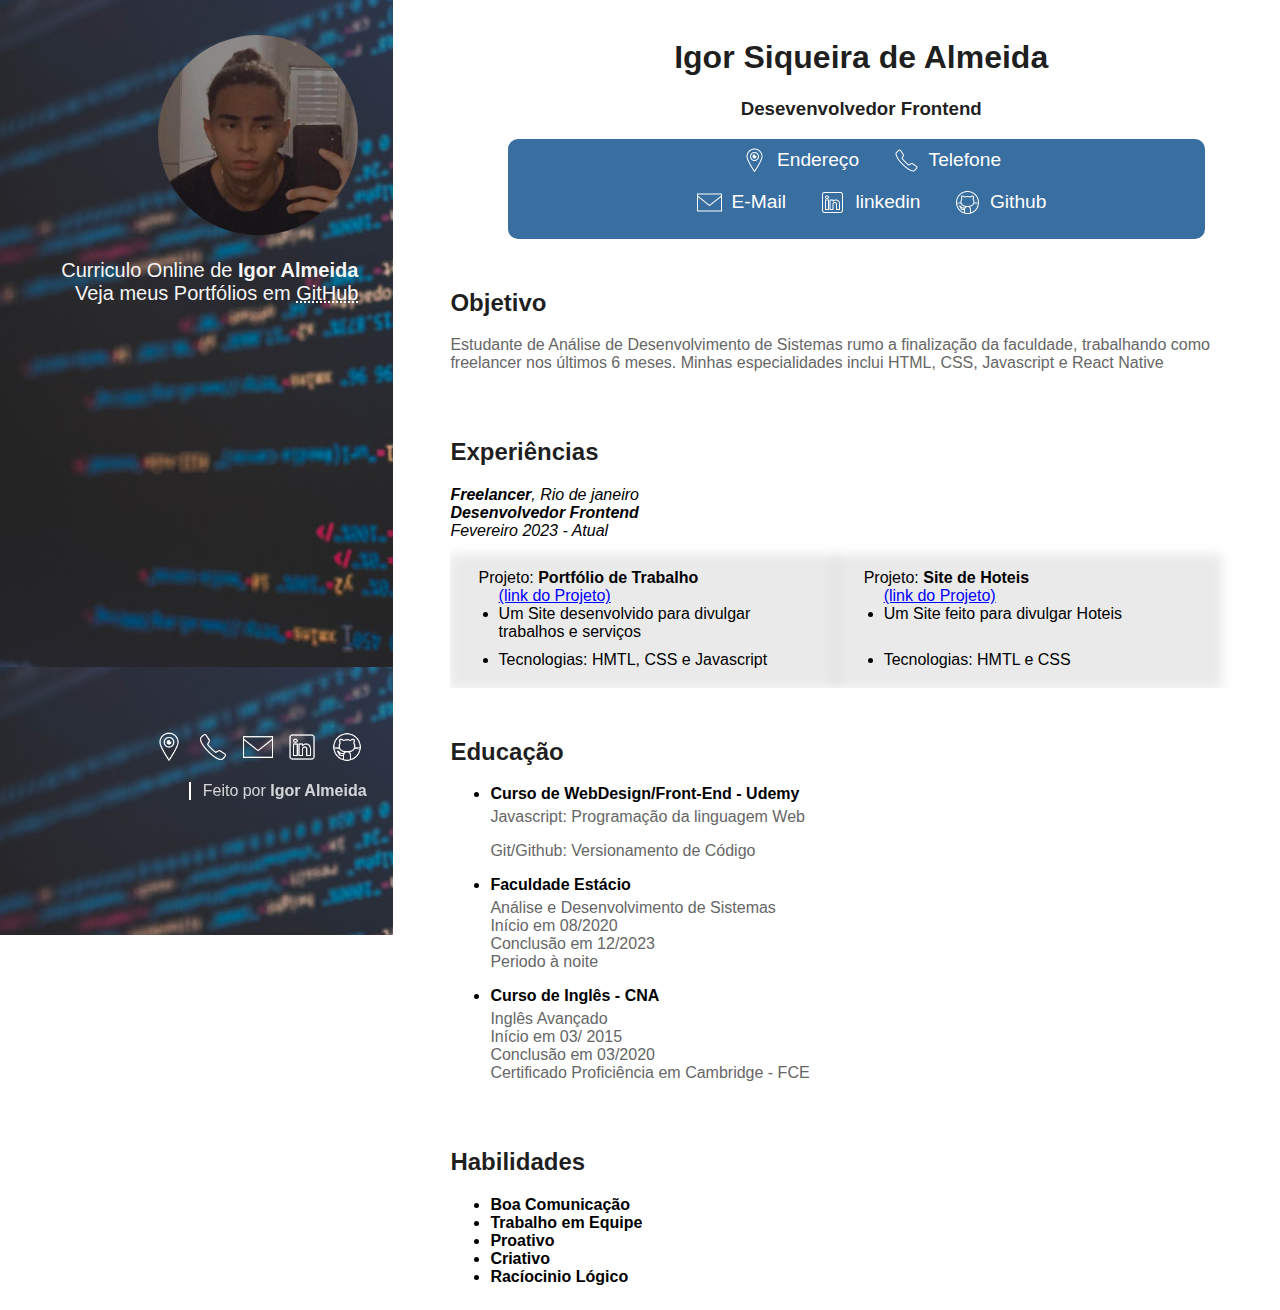
<file: index.html>
<!DOCTYPE html>
<html lang="pt-br">
    <head>
        <title> Curriculo Online </title>
    <meta charset="utf-8">
    <meta name="author" content="Igor Almeida">
    <meta name="created" content="Igor Almeida">
    <meta name="viewport" content="width=device-width, initial-scale=1">
    <link rel="stylesheet" type="text/css" href="estilo.css">
    </head>

<body>
    <header class="main-header">

        <img src="/Imagens/Profile Pic.jpg" alt="Foto-perfil">
        <p class="main-header-title">Curriculo Online de <strong>Igor Almeida</strong><br>
            Veja meus Portfólios em <a class="header-link" href="https://github.com/igoraalmeida" target="_blank"> GitHub </a>
        </p>

    </header>

<main class="main-content">
    <h1 class="main-content-title"> Igor Siqueira de Almeida </h1>
    <h3> Desevenvolvedor Frontend </h3>

    <ul class="main-content-links">
        <div class="col-2-5">
            <a href="https://www.google.com.br/maps/place/Guapimirim,+RJ,+25940-000/@-22.5381503,-43.0146153,13z/data=!3m1!4b1!4m
            6!3m5!1s0x99b0fc5f8b6b57:0xb9fcb9e2a42f303f!8m2!3d-22.5419218!4d-42.9660207!16s%2Fg%2F1ymv4d54p?entry=ttu"><img src="/Imagens/icons/localizacao.png"><li>Endereço</li></a>
            <a href="https://api.whatsapp.com/send?phone=5521997189612"><img src="/Imagens/icons/chamada-telefonica.png"><li>Telefone</li></a>
            
        </div>
        
        <div class="col-3-5">
            <a href="mailto:igor6Almeida@hotmail.com"><img src="/Imagens/icons/e-mail.png"><li>E-Mail</li></a>
            <a href="https://www.linkedin.com/in/igor-almeida-80555b204/"><img src="/Imagens/icons/linkedin.png"><li>linkedin</li></a>
            <a href="https://github.com/Igoraalmeida" target="_blank"><img src="/Imagens/icons/github.png"><li>Github</li></a>
        </div>
    </ul>


    <section class="main-titles">
        <h2>Objetivo</h2>
        <p>
        Estudante de Análise de Desenvolvimento de Sistemas
        rumo a finalização da faculdade,
        trabalhando como freelancer nos últimos
        6 meses. Minhas especialidades inclui
        HTML, CSS, Javascript e React Native
        </p>

    </section>
    
    <section class="main-titles">
        <h2>Experiências</h2>
        <ul class="title-freelancer">
            <li><strong>Freelancer</strong>, Rio de janeiro<br>
                <strong>Desenvolvedor Frontend</strong><br>
                Fevereiro 2023 - Atual
            </li>
        </ul>
        <ul class="projetos ">
            <p class="projetos-titulo">Projeto: <strong>Portfólio de Trabalho</strong></p>
            <a href="https://www.infratele.com.br" target="_blank" class="project-link">(link do Projeto)</a>
            <li>Um Site desenvolvido para divulgar<br>
                trabalhos e serviços</li>
            <li>Tecnologias: HMTL, CSS e Javascript</li>
        
        </ul>

        <ul class="projetos">
            <p class="projetos-titulo">Projeto: <strong>Site de Hoteis</strong></p>
            <a href="https://projeto-range-hotels-responsivo.vercel.app" target="_blank" class="project-link">(link do Projeto)</a>
            <li>Um Site feito para divulgar Hoteis</li><br>
            <li>Tecnologias: HMTL e CSS</li>
        
        </ul>

        
    </section>
    
    <section class="main-titles">
        <h2>Educação</h2>

        <ul>
            <li>Curso de WebDesign/Front-End - Udemy</li>
            <p>Javascript: Programação da
            linguagem Web</p>
            <p>Git/Github: Versionamento
            de Código</p>
        </ul>

        <ul>
            <li>Faculdade Estácio</li>
            <p>
                Análise e Desenvolvimento de Sistemas<br>
                Início em 08/2020<br>
                Conclusão em 12/2023<br>
                Periodo à noite
            </p>
        </ul>

        <ul>
            <li>Curso de Inglês - CNA</li>
            <p>
            Inglês Avançado<br>
            Início em 03/ 2015<br>
            Conclusão em 03/2020<br>
            Certificado Proficiência em Cambridge - FCE
            </p>
        </ul>

        

    </section>

    <div class="Division"></div>

    

    <div class="Division"></div>

    <section class="main-titles">
        <h2>Habilidades</h2>
        <ul>
            <li>Boa Comunicação</li>
            <li>Trabalho em Equipe</li>
            <li>Proativo</li>
            <li>Criativo</li>
            <li>Racíocinio Lógico</li>
        </ul>
    </section>

</main>

<footer class="footer-header">
    <ul>
       <a href="#"><img src="/Imagens/icons/localizacao.png" alt="Links"></a> 
       <a href="https://api.whatsapp.com/send?phone=5521997189612"><img src="/Imagens/icons/chamada-telefonica.png" alt="Links"></a> 
       <a href="mailto:Igor6Almeida@hotmail.com"><img src="/Imagens/icons/e-mail.png" alt="Links"></a>
       <a href="https://www.linkedin.com/in/igor-almeida-80555b204/"><img src="/Imagens/icons/linkedin.png" alt="Links"></a>
       <a href="https://github.com/Igoraalmeida" target="_blank"><img src="/Imagens/icons/github.png" alt="Links"></a>
    </ul>
    <p class="copyright">Feito por <strong>Igor Almeida</strong></p>
</footer>

</body>

</html>
</file>
<file: estilo.css>
body{
    font-family:'Segoe UI', Tahoma, Geneva, Verdana, sans-serif;
    color: #666;
}
h1,h2,h3{
    color: rgba(0, 0, 0, 0.884);
}
h3, .main-content-title{
    text-align: center;
}

.main-header{
    top: 0;
    left: 0;
    position: fixed;
    width: 28%;
    height: 100%;
    text-align: right;
    padding: 35px 35px 0 0;
    background-image: url(/Imagens/background\ image.jpg);
    background-position: left top;   
}
.header-link{
    text-decoration:underline dotted;
    color: white;
    transition: all .6s;
}
.header-link:hover{
    color: red;
    text-decoration: none;
}
.main-header img{
    border-radius: 50%;
    width: 200px;
}
.main-header-title, .main-header-title strong{
    font-size: 20px;
    color: whitesmoke;
}
.main-content{
    padding: 10px 0 0 0;
    width: 65%;
    margin-left: 35%;
    box-sizing: border-box;
    
}
.main-titles{
    margin-top: 30px ;
    overflow: auto;
}
.main-titles li{
    color: rgb(0, 0, 0);
    font-size: 16px;
    font-weight: bold;
}
.main-titles p{
   margin-top: 5px;
}
.title-freelancer{
    padding: 0;
}
.title-freelancer li{
    font-weight: normal;
    font-style: italic;
    list-style: none;
}
.projetos-titulo{
    margin: 0;
    margin-left: -20px;
    color: black;
}
.projetos li{
    padding: 0;
    padding-bottom: 10px;
    font-weight: normal;
}
.pblack{
    color: black;
    font-weight: bold;
}
.main-content-links{
    height: 100px;
    width: 80%;
    margin-left: 7%;
    text-align: center;
    background-color: #004585c7;
    border-radius: 10px;
    
}
.main-content-links li{
    display: inline-block;
    font-size: 1.2em;
    margin-bottom: 5px;
    margin: 10px;
    color:rgb(255, 255, 255);
    transition: all .4s;
    
}
.projetos{
    width: 40%;
    margin: 1%;
    float: left;
    overflow: both;
    background-color: #66666623;
    box-shadow: 0px 0px 10px 10px #66666623;
}
.project-link{
    color: blue;
    transition: all .6s;
}
.project-link:hover{
    margin-left: -20px;
    text-decoration:underline;
    color:red;
}
.main-content-links li:hover, .main-content-links img{
    font-size: 1.3em;
    color: rgb(0, 0, 0);
}
.main-content-links img{
    width: 25px;
    margin-bottom: -7px;
}
.col-2-5 a{
    margin: 0 10px;
    
}
.col-3-5 a{
    margin: 0 10px;
    
}
.col-3-5 img:nth-child(2){
    margin-bottom: -1px;
}
.footer-header{
    position: fixed;
    bottom: 100px;
    left: 8.5%;
}
.footer-header img{
    width: 30px;
    padding: 0 5px;
    transition: all .3s;
}
.footer-header img:hover{
    margin-bottom: 5%;
}
.copyright{
    color: rgba(255, 255, 255, 0.801);
    text-align: right;
    margin: 0;
    border-left: 2px solid white;
    margin-left: 80px;
    
}
@media screen and (max-width: 768px) {
    .main-header{
        width: 25%;
        height: 120%;
        background-repeat: no-repeat;
        background-size:cover;
    }
    .main-header img{
        width: 100px;
        margin-left: 16%;
    }
    .main-header p{
        text-align: center;
        font-size: 20px;
    }
    .main-titles{
        margin-top: 15px;
    }
    .main-header-title{
        margin-left: 20%;
        padding-left: 5% ;
    }
    .footer-header ul{
        visibility: hidden;
    }
    .footer-header p{
        margin-right: 10%;
    }
    .footer-header {
        position:fixed;
        bottom: 2%;
        left: -30%;
    }
    .main-content-links{
        height: 0%;
        width: 84%;
        margin-left: 0%;
        margin: 0;
        padding: 0 20px;
    }
    .main-content-links img{
        display: none;
    }
    .main-content-links li{
        display: block;
        font-size: 1.2em;
        margin-bottom: 5px;
        /* margin: 10px; */
        color:rgb(255, 255, 255);
        transition: all .4s;
        
    }
    .col-2-5 a{
        margin: 0 10px;
        text-decoration: none;
    }
    .col-3-5 a{
        margin: 0 10px;
        text-decoration: none;
    }
    .col-3-5{
        margin-top: -25px;
    }
    .col-3-5 img:nth-child(2){
        margin-bottom: -1px;
    }
    .projetos{
        width: 80%;
        margin: 1%;
        float: left;
        overflow: both;
        background-color: inherit;
        box-shadow: 0px 0px 0px 0px #66666623;
    }


}
</file>
